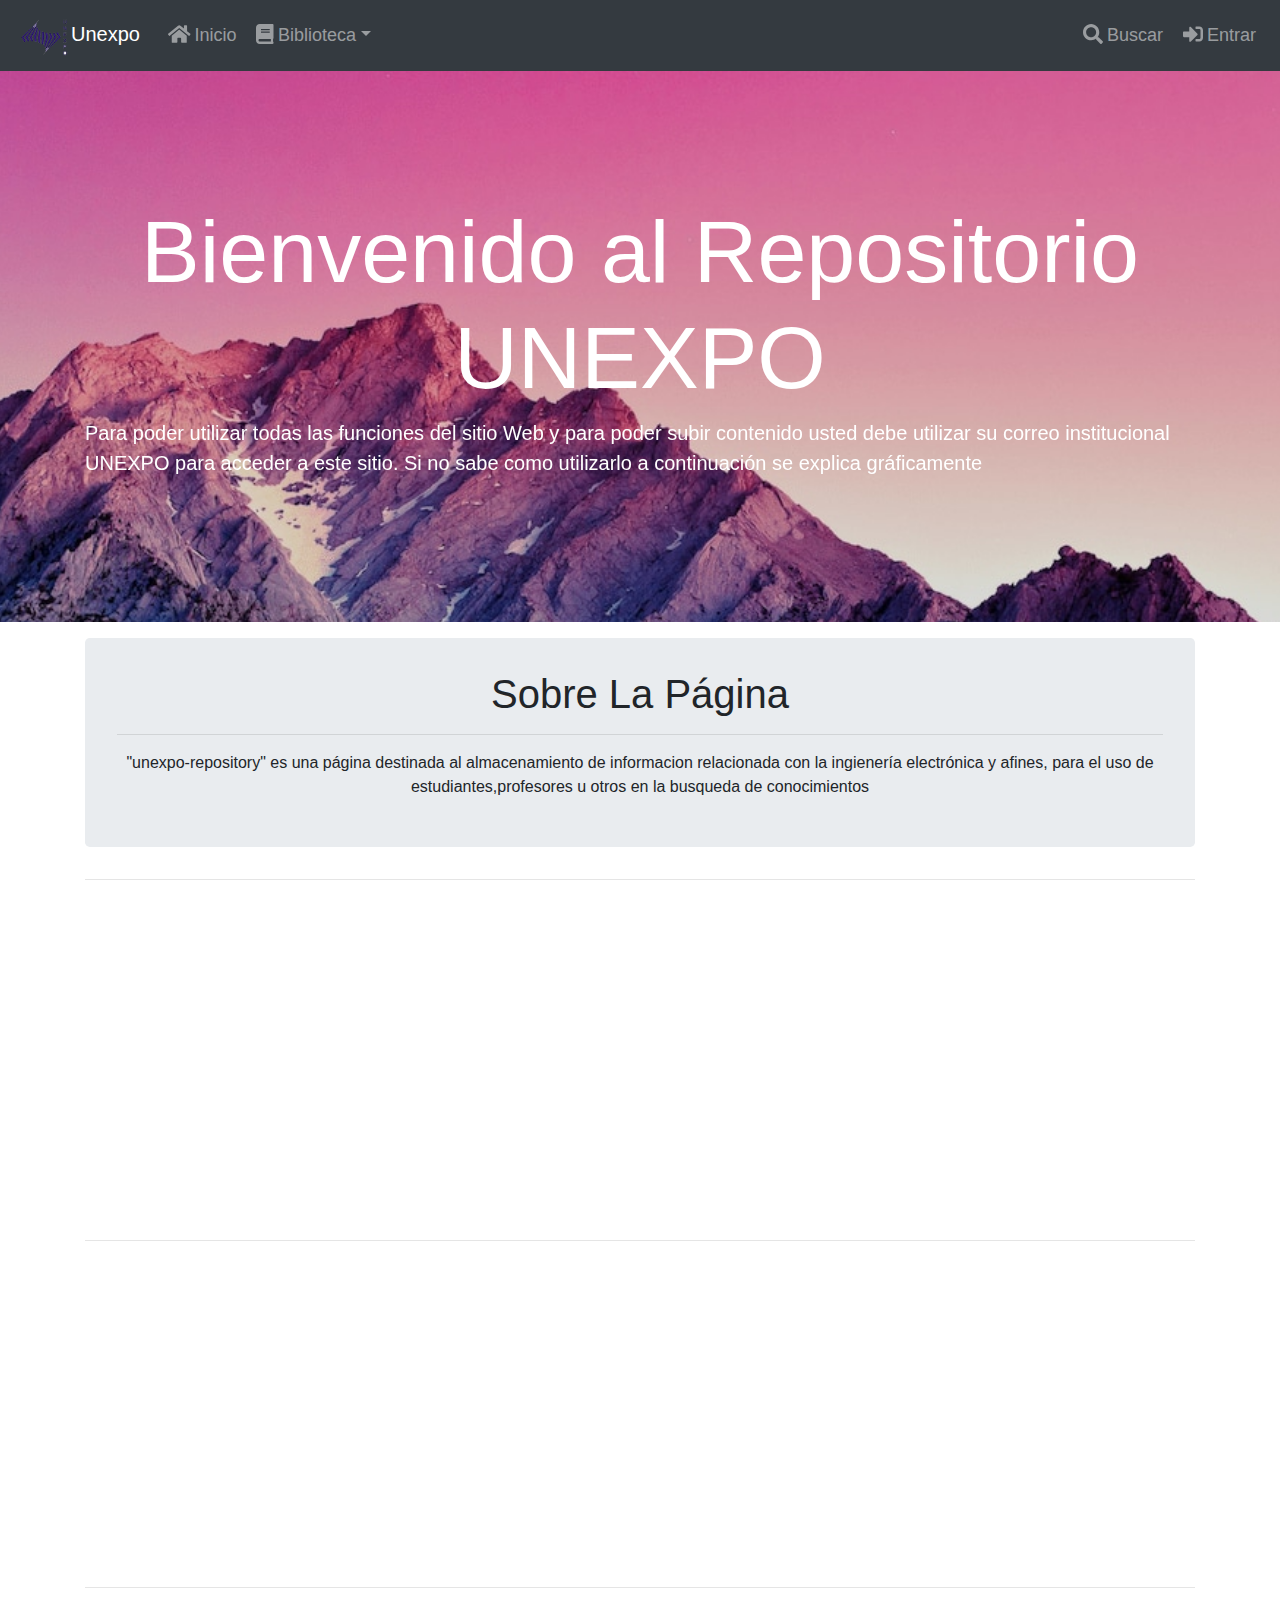
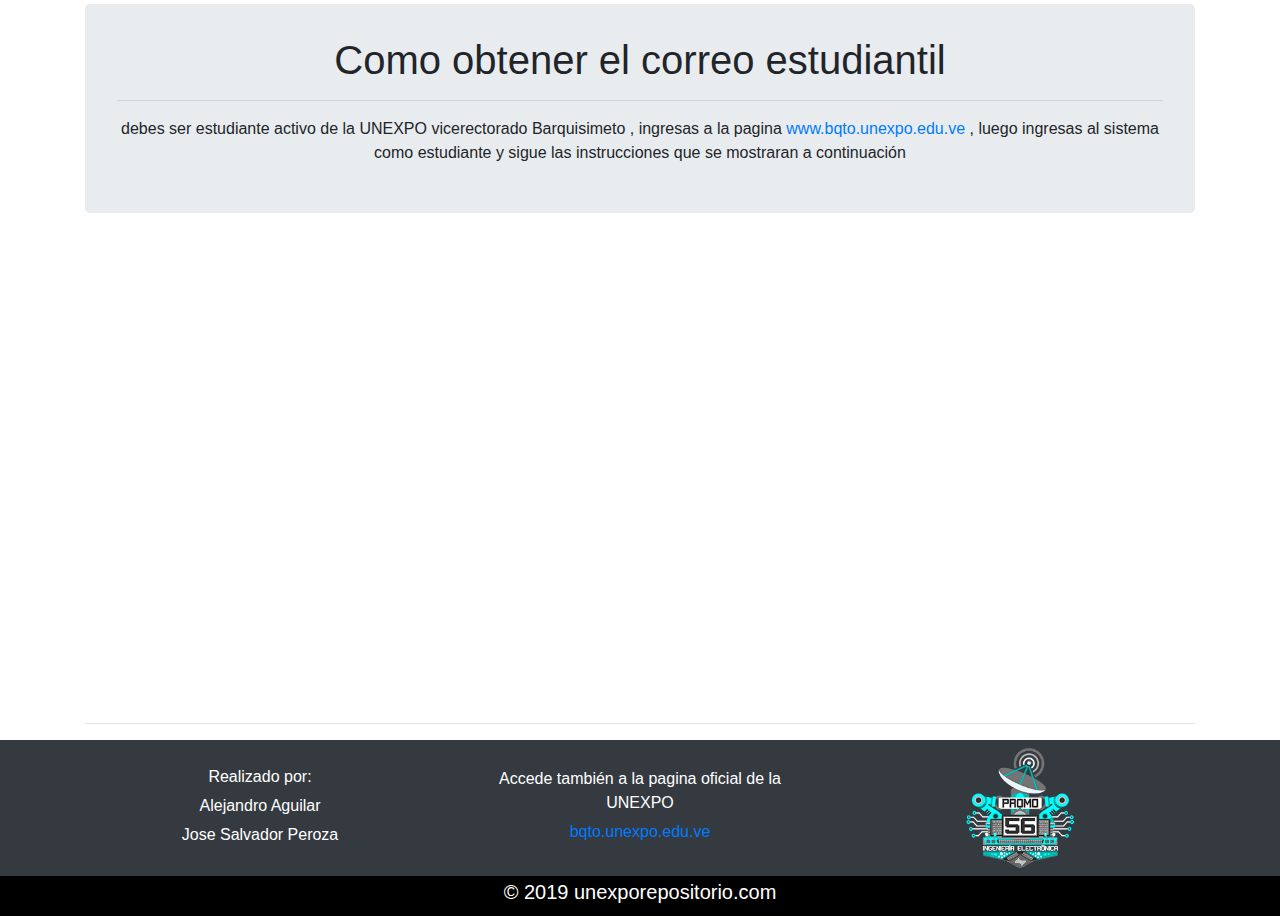
<file: index.html>
<!doctype html>
<html lang="en">

<head>
    <meta charset="utf-8">
    <meta name="viewport" content="width=device-width, initial-scale=1">
    <link rel="stylesheet" href="https://stackpath.bootstrapcdn.com/bootstrap/4.3.1/css/bootstrap.min.css" integrity="sha384-ggOyR0iXCbMQv3Xipma34MD+dH/1fQ784/j6cY/iJTQUOhcWr7x9JvoRxT2MZw1T" crossorigin="anonymous">
    <link rel="stylesheet" href="styles/bootstrap-4-navbar.min.css">
    <link rel="stylesheet" href="styles/styles.css" type="text/css">

    <!--@ font awesome icons -->
    <script src='./scripts/all.min.js'></script>

</head>

<body>

    <!--$ navigation Bar -->
    <!--$ -------------------------------------------------- -->
    <nav class="navbar navbar-expand-md navbar-dark bg-dark">

            <a class="navbar-brand" href="#"><img src='images/Unexpo-Logo2.png' width="55px" height="45px">Unexpo</a>

            <button class="navbar-toggler" type="button" data-toggle="collapse" data-target="#navbar-toggler">
                <span class="navbar-toggler-icon"></span>
            </button>

            <div class="collapse navbar-collapse" id='navbar-toggler'>
                <ul class='navbar-nav nav-pills'>
                    <li><a href='#' class='nav-link'><i class="fa fa-home mx-1" style="font-size: 20px"></i>Inicio</a></li>
            
                    <li class='nav-item dropdown'>
                        <a href='#' class="nav-link dropdown-toggle" data-toggle="dropdown"><i class="fa fa-book mx-1" style="font-size: 20px"></i>Biblioteca</a>
                        <div class='dropdown-menu'>
                                <a class="dropdown-item" href="#">Todos los Archivos</a>

                                <a class="dropdown-item dropdown-toggle" href="#">Por Mencion</a>
                                <div class="dropdown-menu">
                                    <a class="dropdown-item" href="#">General</a>
                                    <a class="dropdown-item" href="#">Computacion</a>
                                    <a class="dropdown-item" href="#">Comunicaciones</a>
                                    <a class="dropdown-item" href="#">Control</a>
                                </div>

                                <a class="dropdown-item dropdown-toggle" href="#">Por Semestre</a>
                                <div class="dropdown-menu">
                                    <a class="dropdown-item" href="#">IV</a>
                                    <a class="dropdown-item" href="#">V</a>
                                    <a class="dropdown-item" href="#">VI</a>
                                    <a class="dropdown-item" href="#">VII</a>
                                    <a class="dropdown-item" href="#">VIII</a>
                                    <a class="dropdown-item" href="#">IX</a>
                                </div>
                        </div>
                     </li>
                 </ul>

                <ul class='navbar-nav ml-auto nav-pills'>

                    <!--
                    <form class='form-inline'>
                        <div class='input-group'>
                            <input class="form-control" type="text" placeholder="Search" aria-label="Search">
                            <div class='input-group-append'>
                                <button class="btn btn-outline-success" type="submit"><i class="fa fa-search"></i></button>
                            </div>
                        </div>
                    </form>
                    -->

                    <li><a href="#" class="nav-link"><i class="fa fa-search mx-1" style="font-size: 20px"></i>Buscar</a></li>
                    <li><a href="#" class="nav-link"><i class="fas fa-sign-in-alt mx-1" style="font-size: 20px"></i>Entrar</a></li>
                
                    <!--# -------------------------------------------------- -->
                    <!--# nav-bar with login
                        <li><a href="#" class="nav-link"><i class="fa fa-upload mx-1" style="font-size: 20px"></i>Subir</a></li>
                        <li><a href="#" class="nav-link"><i class="fa fa-user mx-1" style="font-size: 20px"></i>Perfil</a></li>
                        <li><a href="#" class="nav-link"><i class="fas fa-sign-out-alt mx-1" style="font-size: 20px"></i>Salir</a></li>
                    -->
                    <!--# -------------------------------------------------- -->

                </ul>
            </div>     
    </nav>
    <!--$ -------------------------------------------------- -->

    <!--$ Welcome Text-->
    <!--$ -------------------------------------------------- -->
    <div id='welcomeText'>
        <div class='container'>
            <h1 class="display-2 text-center">Bienvenido al Repositorio UNEXPO</h1>
		    <p class="lead">Para poder utilizar todas las funciones del sitio Web y para 
			    poder subir contenido usted debe utilizar su correo institucional UNEXPO 
			    para acceder a este sitio. Si no sabe como utilizarlo a continuación se 
                explica gráficamente
            </p>
        </div>
    </div>
    <!--$ -------------------------------------------------- -->

    <!--$ About the Website-->
    <!--$ -------------------------------------------------- -->
    <div class='container my-3'>

        <div class='jumbotron'>
            <h1 class='text-center'>Sobre La P&aacute;gina</h1><hr>
            <p class='text-center'>"unexpo-repository" es una p&aacute;gina destinada al almacenamiento de
                informacion relacionada con la ingiener&iacute;a electr&oacute;nica y afines,
                para el uso de estudiantes,profesores u otros en la busqueda de conocimientos
            </p>
        </div>
        <hr>

        <div class='row my-5 py-2'>
            <div class='col-md-8' id='about1-text'>
                <h2>Informaci&oacute;n en solo lugar</h2>
                <p>Toda la informaci&oacute;n que necesitas en un solo lugar,
                    facil y rapida de conseguir...
                </p>
                <p>
                    Lorem ipsum dolor sit amet, consectetuer adipiscing elit. 
                    Aenean commodo ligula eget dolor. Aenean massa. Cum sociis 
                    natoque penatibus et magnis dis parturient montes, nascetur ridiculus mus. 
                    Donec quam felis, ultricies nec, pellentesque eu, pretium quis, sem. Nulla consequat massa quis enim
                </p>
                <a href='#' class='btn btn-primary'>Ver Ahora</a>
            </div>
            <div class='col-md-4' id='about1-img'>
                <image src='images/information.jpeg' class='img-fluid'></image>
            </div>
        </div>
        <hr>

        <div class='row my-5 py-2'>
            <div class='col-md-4' id='about2-img'>
                <image src='images/contribuye.jpg' class='img-fluid' height='320px'></image>
            </div>
            <div class='col-md-8' id='about2-text'>
                <h2>Contribuye</h2>
                <p>Si eres estudiante activo o profesor proveniente de la
                    Universidad Nacional Experimental Politécnica "Antonio José de 
                    Sucre" - UNEXPO puedes contribuir a esta gran comunidad Unexpista...
                </p>
                <p>
                    Lorem ipsum dolor sit amet, consectetuer adipiscing elit. Aenean commodo ligula eget dolor. 
                    Aenean massa. Cum sociis natoque penatibus et magnis dis parturient montes, nascetur ridiculus 
                </p>
                <a href='#' class='btn btn-primary'>Contribuye Ahora</a>
            </div>
        </div>
        <hr>
    </div>
    <!--$ -------------------------------------------------- -->

    <!--$ Website Instructions -->
    <!--$ -------------------------------------------------- -->
    <div class='container'>

        <div class='jumbotron text-center'>
            <h1>Como obtener el correo estudiantil</h2>
            <hr>
            <p>debes ser estudiante activo de la UNEXPO vicerectorado
                Barquisimeto , ingresas a la pagina <a href='www.bqto.unexpo.edu.ve'>www.bqto.unexpo.edu.ve</a> , luego
                ingresas al sistema como estudiante y sigue las instrucciones que se mostraran a continuación
            </p>
        </div>

        

        <!--% Instructions Carousel -->
        <div class="carousel slide" data-ride="carousel" id='instructions'>
            <!--% Indicators -->
            <ul class="carousel-indicators">
                <li data-target="#instructions" data-slide-to="0" class="active"></li>
                <li data-target="#instructions" data-slide-to="1"></li>
                <li data-target="#instructions" data-slide-to="2"></li>
            </ul>

            <!--% The slideshow -->
            <div class="carousel-inner">
                <div class="carousel-item active">
                    <img src="images/Proceso1.jpg" class='img-fluid'>
                </div>
                <div class="carousel-item">
                    <img src="images/Proceso2.jpg" class='img-fluid'>
                </div>
                <div class="carousel-item">
                    <img src="images/Proceso3.jpg" class='img-fluid'>
                </div>
            </div>

             <!--% Left and right controls -->
            <a class="carousel-control-prev" href="#instructions" data-slide="prev">
                <i class='fa fa-chevron-circle-left'></i>
            </a>
            <a class="carousel-control-next" href="#instructions" data-slide="next">
                    <i class='fa fa-chevron-circle-right'></i>
            </a>
        </div>
        <hr>
        
    </div>
    <!--$ -------------------------------------------------- -->

    <!--$ Footer -->
    <!--$ -------------------------------------------------- -->
   
    <!--$ -------------------------------------------------- -->
    <footer class='text-white bg-dark'>
        <div class="container">
            <div class="row text-center py-2">

                <div class="col-sm-4 my-auto">
                    <p>Realizado por:</p>
                    <p>Alejandro Aguilar</p>
                    <p>Jose Salvador Peroza</p>
                </div>

                <div class='col-sm-4 my-auto'>
                    <p>Accede también a la pagina oficial de la UNEXPO</p>
                    <p><a href="www.bqto.unexpo.edu.ve">bqto.unexpo.edu.ve</a></p>
                </div>

                <div class='col-sm-4 my-auto'>
                    <image src='images/Promo56190.png' class='img-fluid' width='120px' height='120px'></image>
                </div>
    
            </div>
        </div>

        <div class="col-12 text-center py-1" id='footer-copyright'>
                <h5>&copy; 2019 unexporepositorio.com</h5>
            </div>
    </footer>
    <!--$ Scripts -->
    <!--$ -------------------------------------------------- -->
    <script src="./scripts/scrollreveal.min.js" type="text/javascript" ></script>
    <script>
        ScrollReveal().reveal('#welcomeText .container', {
            origin: 'right',
            duration: 1100,
            distance: '1000px',
        });
        ScrollReveal().reveal('#about1-text', {
            origin: 'left',
            duration: 1400,
            distance: '200px'
        });
        ScrollReveal().reveal('#about1-img', {
            origin: 'top',
            duration: 1400,
            distance: '200px'
        });
        ScrollReveal().reveal('#about2-img', {
            delay: 200,
            origin: 'bottom',
            duration: 1400,
            distance: '200px'
        });
        ScrollReveal().reveal('#about2-text', {
            delay: 200,
            origin: 'right',
            duration: 1400,
            distance: '200px'
        });
        ScrollReveal().reveal('.carousel', {
            origin: 'right',
            duration: 1100,
            distance: '400px',
            rotate: {
                x: 20,
                z: 40,
             },
             scale: 0.4
        });
    </script>
    <script src="https://code.jquery.com/jquery-3.3.1.slim.min.js" integrity="sha384-q8i/X+965DzO0rT7abK41JStQIAqVgRVzpbzo5smXKp4YfRvH+8abtTE1Pi6jizo" crossorigin="anonymous"></script>
    <script src="https://cdnjs.cloudflare.com/ajax/libs/popper.js/1.14.7/umd/popper.min.js" integrity="sha384-UO2eT0CpHqdSJQ6hJty5KVphtPhzWj9WO1clHTMGa3JDZwrnQq4sF86dIHNDz0W1" crossorigin="anonymous"></script>
    <script src="https://stackpath.bootstrapcdn.com/bootstrap/4.3.1/js/bootstrap.min.js" integrity="sha384-JjSmVgyd0p3pXB1rRibZUAYoIIy6OrQ6VrjIEaFf/nJGzIxFDsf4x0xIM+B07jRM" crossorigin="anonymous"></script>
    <script src="./scripts/bootstrap-4-navbar.min.js" type="text/javascript" ></script>
    <script src="./scripts/jquery.touchSwipe.min.js" type="text/javascript" ></script>
    <!--$ -------------------------------------------------- -->
</body>
 
</html>
</file>
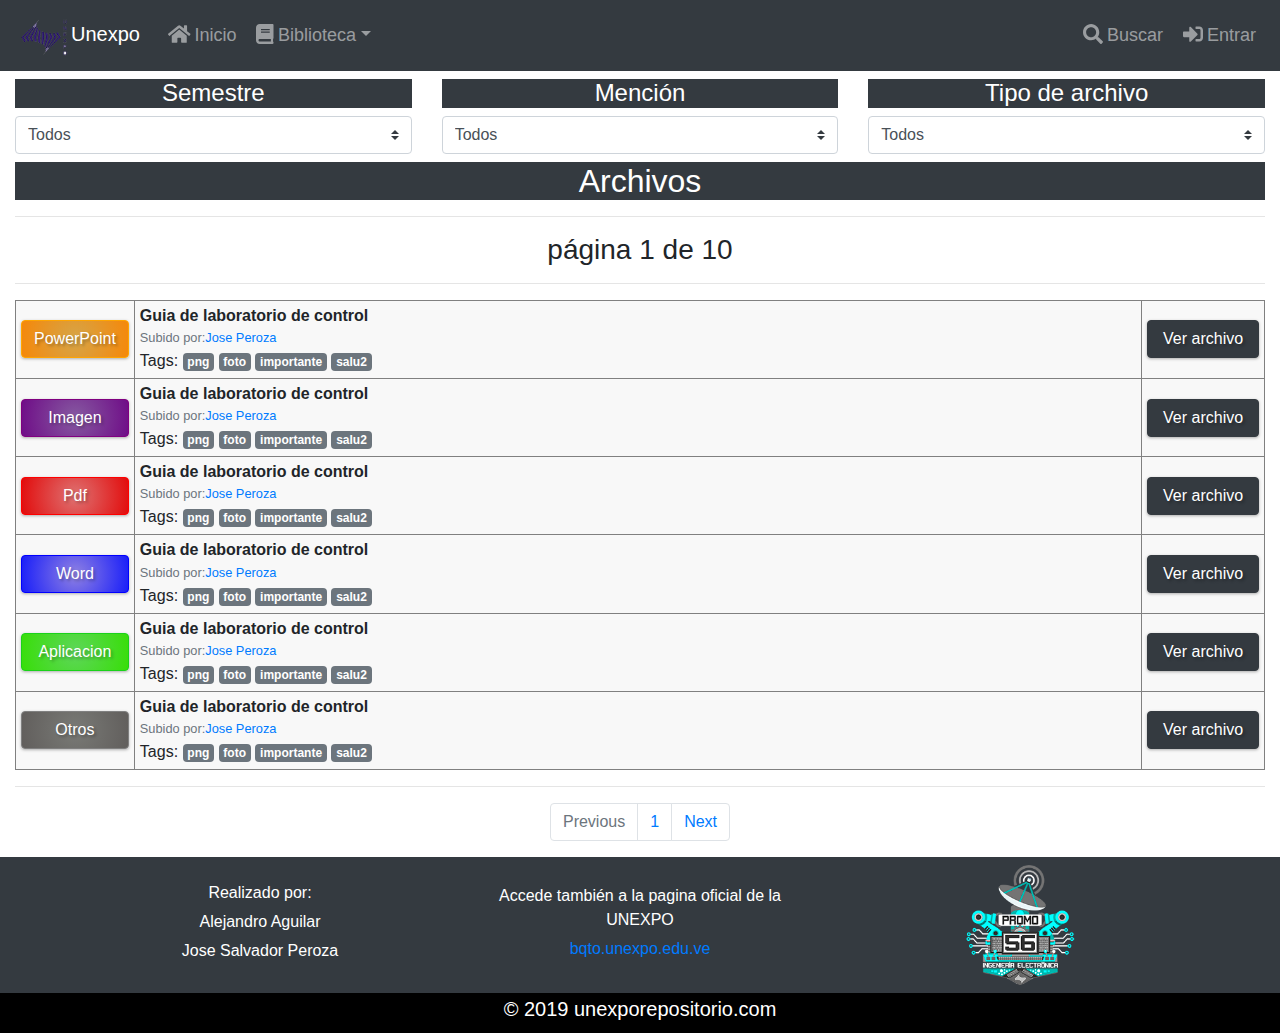
<file: files.html>
<!doctype html>
<html lang="en">

<head>
    <meta charset="utf-8">
    <meta name="viewport" content="width=device-width, initial-scale=1">
    <link rel="stylesheet" href="https://stackpath.bootstrapcdn.com/bootstrap/4.3.1/css/bootstrap.min.css" integrity="sha384-ggOyR0iXCbMQv3Xipma34MD+dH/1fQ784/j6cY/iJTQUOhcWr7x9JvoRxT2MZw1T" crossorigin="anonymous">
    <link rel="stylesheet" href="styles/bootstrap-4-navbar.min.css">
    <link rel="stylesheet" href="styles/styles.css" type="text/css">

    <!--@ font awesome icons -->
    <script src='./scripts/all.min.js'></script>

</head>

<body>

    <!--$ navigation Bar -->
    <!--$ -------------------------------------------------- -->
    <nav class="navbar navbar-expand-md navbar-dark bg-dark">

            <a class="navbar-brand" href="#"><img src='images/Unexpo-Logo2.png' width="55px" height="45px">Unexpo</a>

            <button class="navbar-toggler" type="button" data-toggle="collapse" data-target="#navbar-toggler">
                <span class="navbar-toggler-icon"></span>
            </button>

            <div class="collapse navbar-collapse" id='navbar-toggler'>
                <ul class='navbar-nav nav-pills'>
                    <li><a href='#' class='nav-link'><i class="fa fa-home mx-1" style="font-size: 20px"></i>Inicio</a></li>
            
                    <li class='nav-item dropdown'>
                        <a href='#' class="nav-link dropdown-toggle" data-toggle="dropdown"><i class="fa fa-book mx-1" style="font-size: 20px"></i>Biblioteca</a>
                        <div class='dropdown-menu'>
                                <a class="dropdown-item" href="#">Todos los Archivos</a>

                                <a class="dropdown-item dropdown-toggle" href="#">Por Mencion</a>
                                <div class="dropdown-menu">
                                    <a class="dropdown-item" href="#">General</a>
                                    <a class="dropdown-item" href="#">Computacion</a>
                                    <a class="dropdown-item" href="#">Comunicaciones</a>
                                    <a class="dropdown-item" href="#">Control</a>
                                </div>

                                <a class="dropdown-item dropdown-toggle" href="#">Por Semestre</a>
                                <div class="dropdown-menu">
                                    <a class="dropdown-item" href="#">IV</a>
                                    <a class="dropdown-item" href="#">V</a>
                                    <a class="dropdown-item" href="#">VI</a>
                                    <a class="dropdown-item" href="#">VII</a>
                                    <a class="dropdown-item" href="#">VIII</a>
                                    <a class="dropdown-item" href="#">IX</a>
                                </div>
                        </div>
                     </li>
                 </ul>

                <ul class='navbar-nav ml-auto nav-pills'>

                    <!--
                    <form class='form-inline'>
                        <div class='input-group'>
                            <input class="form-control" type="text" placeholder="Search" aria-label="Search">
                            <div class='input-group-append'>
                                <button class="btn btn-outline-success" type="submit"><i class="fa fa-search"></i></button>
                            </div>
                        </div>
                    </form>
                    -->

                    <li><a href="#" class="nav-link"><i class="fa fa-search mx-1" style="font-size: 20px"></i>Buscar</a></li>
                    <li><a href="#" class="nav-link"><i class="fas fa-sign-in-alt mx-1" style="font-size: 20px"></i>Entrar</a></li>
                
                    <!--# -------------------------------------------------- -->
                    <!--# nav-bar with login
                        <li><a href="#" class="nav-link"><i class="fa fa-upload mx-1" style="font-size: 20px"></i>Subir</a></li>
                        <li><a href="#" class="nav-link"><i class="fa fa-user mx-1" style="font-size: 20px"></i>Perfil</a></li>
                        <li><a href="#" class="nav-link"><i class="fas fa-sign-out-alt mx-1" style="font-size: 20px"></i>Salir</a></li>
                    -->
                    <!--# -------------------------------------------------- -->

                </ul>
            </div>     
    </nav>
    <!--$ -------------------------------------------------- -->

    <!--$ -------------------------------------------------- -->
    <!--$ fileFilters -->
    <div class='container-fluid' id='fileFilters'>

        <!--% fileFilters -->
        <div class='row' id='fileFilters'>
            <div class='col-md-4 text-center'>
                <h4 class="d-block bg-dark text-white my-2">Semestre</h4>
                <select name="fileSemester" class="custom-select">
                    <option selected value='todos'>Todos</option>
                    <option value="IV">IV</option>
                    <option value="V">V</option>
                    <option value="VII">VII</option>
                    <option value="VIII">VIII</option>
                    <option value="IX">IX</option>
                </select>
            </div>

            <div class='col-md-4 text-center'>
                <h4 class="d-block bg-dark text-white my-2">Menci&oacute;n</h4>
                <select name="fileCategory" class="custom-select">
                    <option selected value='todos'>Todos</option>
                    <option value="general">General</option>
                    <option value="computacion">Computaci&oacute;n</option>
                    <option value="control">Control</option>
                    <option value="Comunicaciones">Comunicaciones</option>
                </select>
            </div>

            <div class='col-md-4 text-center'>
                <h4 class="d-block bg-dark text-white my-2">Tipo de archivo</h4>
                <select name="fileType" class="custom-select">
                    <option selected value='todos'>Todos</option>
                    <option value="documentos">Documentos</option>
                    <option value="imagen">Imagen</option>
                    <option value="aplicacion">Aplicaci&oacute;n</option>
                </select>
            </div>
        </div>
        <!--% -------------------------------------------------- -->
        
    </div>
    <!--$ -------------------------------------------------- -->


    <!--$ -------------------------------------------------- -->
    <!--$ files result -->
    <div class='container-fluid' id='filesResult'>
        <div class='container-fluid text-center my-2' id='files-title'>
            <h2>Archivos</h2>
        </div>
        <hr>
        <h3 class='text-center'>p&aacute;gina 1 de 10</h3>
        <hr>

        <table class='table-bordered' style="width:100%">

            <!--+ file card -->
            <tr>
                <!--% file extension icon -->
                <td style="width:5%" class='d-none d-sm-table-cell' >
                    <div class='text-center' >
                        <a href="#" role="button" class='btn fileType-powerpoint d-block'>PowerPoint</a>
                    </div>
                </td>
                <!--% file details -->
                <td style="width: 85%">
                    <h6 class='card-title font-weight-bold mb-0'>Guia de laboratorio de control</h6>
                    <small class='card-subtitle text-muted'>Subido por:<a href='#'>Jose Peroza</a></small>
                    <div class='tags'>Tags: 
                        <a href="/tags/files?tag=png" class="badge badge-secondary">png</a>
                        <a href="/tags/files?tag=foto" class="badge badge-secondary">foto</a>
                        <a href="/tags/files?tag=importante" class="badge badge-secondary">importante</a>
                        <a href="/tags/files?tag=salu2" class="badge badge-secondary">salu2</a>
                    </div>
                </td>
                <!--% view file -->
                <td style="width:10%" class='text-center'>

                    <!--@ file extension icon for mobile-->
                    <div class='text-center' >
                        <a href="#" role="button" class='btn fileType-powerpoint d-block d-sm-none'>PowerPoint</a>
                    </div>

                    <a href="#" role="button" class="btn btn-dark d-block">Ver archivo</a>
                </td>
            </tr>

            <!--+ file card -->
            <tr>
                <!--% file extension icon -->
                <td style="width:5%" class='d-none d-sm-table-cell' >
                    <div class='text-center' >
                        <a href="#" role="button" class='btn fileType-img d-block'>Imagen</a>
                    </div>
                </td>
                <!--% file details -->
                <td style="width: 85%">
                    <h6 class='card-title font-weight-bold mb-0'>Guia de laboratorio de control</h6>
                    <small class='card-subtitle text-muted'>Subido por:<a href='#'>Jose Peroza</a></small>
                    <div class='tags'>Tags: 
                        <a href="/tags/files?tag=png" class="badge badge-secondary">png</a>
                        <a href="/tags/files?tag=foto" class="badge badge-secondary">foto</a>
                        <a href="/tags/files?tag=importante" class="badge badge-secondary">importante</a>
                        <a href="/tags/files?tag=salu2" class="badge badge-secondary">salu2</a>
                    </div>
                </td>
                <!--% view file -->
                <td style="width:10%" class='text-center'>

                    <!--@ file extension icon for mobile-->
                    <div class='text-center' >
                        <a href="#" role="button" class='btn fileType-img d-block d-sm-none'>Imagen</a>
                    </div>

                    <a href="#" role="button" class="btn btn-dark d-block">Ver archivo</a>
                </td>
            </tr>

            <!--+ file card -->
            <tr>
                <!--% file extension icon -->
                <td style="width:5%" class='d-none d-sm-table-cell' >
                    <div class='text-center' >
                        <a href="#" role="button" class='btn fileType-pdf d-block'>Pdf</a>
                    </div>
                </td>
                <!--% file details -->
                <td style="width: 85%">
                    <h6 class='card-title font-weight-bold mb-0'>Guia de laboratorio de control</h6>
                    <small class='card-subtitle text-muted'>Subido por:<a href='#'>Jose Peroza</a></small>
                    <div class='tags'>Tags: 
                        <a href="/tags/files?tag=png" class="badge badge-secondary">png</a>
                        <a href="/tags/files?tag=foto" class="badge badge-secondary">foto</a>
                        <a href="/tags/files?tag=importante" class="badge badge-secondary">importante</a>
                        <a href="/tags/files?tag=salu2" class="badge badge-secondary">salu2</a>
                    </div>
                </td>
                <!--% view file -->
                <td style="width:10%" class='text-center'>

                    <!--@ file extension icon for mobile-->
                    <div class='text-center' >
                        <a href="#" role="button" class='btn fileType-pdf d-block d-sm-none'>Pdf</a>
                    </div>

                    <a href="#" role="button" class="btn btn-dark d-block">Ver archivo</a>
                </td>
            </tr>

            <!--+ file card -->
            <tr>
                <!--% file extension icon -->
                <td style="width:5%" class='d-none d-sm-table-cell' >
                    <div class='text-center' >
                        <a href="#" role="button" class='btn fileType-word d-block'>Word</a>
                    </div>
                </td>
                <!--% file details -->
                <td style="width: 85%">
                    <h6 class='card-title font-weight-bold mb-0'>Guia de laboratorio de control</h6>
                    <small class='card-subtitle text-muted'>Subido por:<a href='#'>Jose Peroza</a></small>
                    <div class='tags'>Tags: 
                        <a href="/tags/files?tag=png" class="badge badge-secondary">png</a>
                        <a href="/tags/files?tag=foto" class="badge badge-secondary">foto</a>
                        <a href="/tags/files?tag=importante" class="badge badge-secondary">importante</a>
                        <a href="/tags/files?tag=salu2" class="badge badge-secondary">salu2</a>
                    </div>
                </td>
                <!--% view file -->
                <td style="width:10%" class='text-center'>

                    <!--@ file extension icon for mobile-->
                    <div class='text-center' >
                        <a href="#" role="button" class='btn fileType-word d-block d-sm-none'>Word</a>
                    </div>

                    <a href="#" role="button" class="btn btn-dark d-block">Ver archivo</a>
                </td>
            </tr>

            <!--+ file card -->
            <tr>
                <!--% file extension icon -->
                <td style="width:5%" class='d-none d-sm-table-cell' >
                    <div class='text-center' >
                        <a href="#" role="button" class='btn fileType-application d-block'>Aplicacion</a>
                    </div>
                </td>
                <!--% file details -->
                <td style="width: 85%">
                    <h6 class='card-title font-weight-bold mb-0'>Guia de laboratorio de control</h6>
                    <small class='card-subtitle text-muted'>Subido por:<a href='#'>Jose Peroza</a></small>
                    <div class='tags'>Tags: 
                        <a href="/tags/files?tag=png" class="badge badge-secondary">png</a>
                        <a href="/tags/files?tag=foto" class="badge badge-secondary">foto</a>
                        <a href="/tags/files?tag=importante" class="badge badge-secondary">importante</a>
                        <a href="/tags/files?tag=salu2" class="badge badge-secondary">salu2</a>
                    </div>
                </td>
                <!--% view file -->
                <td style="width:10%" class='text-center'>

                    <!--@ file extension icon for mobile-->
                    <div class='text-center' >
                        <a href="#" role="button" class='btn fileType-application d-block d-sm-none'>Aplicacion</a>
                    </div>

                    <a href="#" role="button" class="btn btn-dark d-block">Ver archivo</a>
                </td>
            </tr>

            <!--+ file card -->
            <tr>
                <!--% file extension icon -->
                <td style="width:5%" class='d-none d-sm-table-cell' >
                    <div class='text-center' >
                        <a href="#" role="button" class='btn fileType-other d-block'>Otros</a>
                    </div>
                </td>
                <!--% file details -->
                <td style="width: 85%">
                    <h6 class='card-title font-weight-bold mb-0'>Guia de laboratorio de control</h6>
                    <small class='card-subtitle text-muted'>Subido por:<a href='#'>Jose Peroza</a></small>
                    <div class='tags'>Tags: 
                        <a href="/tags/files?tag=png" class="badge badge-secondary">png</a>
                        <a href="/tags/files?tag=foto" class="badge badge-secondary">foto</a>
                        <a href="/tags/files?tag=importante" class="badge badge-secondary">importante</a>
                        <a href="/tags/files?tag=salu2" class="badge badge-secondary">salu2</a>
                    </div>
                </td>
                <!--% view file -->
                <td style="width:10%" class='text-center'>

                    <!--@ file extension icon for mobile-->
                    <div class='text-center' >
                        <a href="#" role="button" class='btn fileType-other d-block d-sm-none'>Otros</a>
                    </div>

                    <a href="#" role="button" class="btn btn-dark d-block">Ver archivo</a>
                </td>
            </tr>


        </table>

        <hr>

        <!--+ pagination -->
        <ul class="pagination justify-content-center">
      
            <li class="page-item disabled">
                <a class="page-link" href="/files?category=General&page=" tabindex="-1" aria-disabled="true">Previous</a>
            </li>
          
            <li class="page-item">
                <a class="page-link" href="/files?category=General&page=1">1</a>
            </li>
          
                
            <li class="page-item enabled">
                <a class="page-link" href="/files?category=General&page=2" tabindex="-1" aria-disabled="true">Next</a>
            </li>
        </ul>

    </div>
    <!--$ -------------------------------------------------- -->
    

    <!--$ -------------------------------------------------- -->
    <!--$ Footer -->
    <footer class='text-white bg-dark'>
        <div class="container">
            <div class="row text-center py-2">

                <div class="col-sm-4 my-auto">
                    <p>Realizado por:</p>
                    <p>Alejandro Aguilar</p>
                    <p>Jose Salvador Peroza</p>
                </div>

                <div class='col-sm-4 my-auto'>
                    <p>Accede también a la pagina oficial de la UNEXPO</p>
                    <p><a href="www.bqto.unexpo.edu.ve">bqto.unexpo.edu.ve</a></p>
                </div>

                <div class='col-sm-4 my-auto'>
                    <image src='images/Promo56190.png' class='img-fluid' width='120px' height='120px'></image>
                </div>
    
            </div>
        </div>

        <div class="col-12 text-center py-1" id='footer-copyright'>
                <h5>&copy; 2019 unexporepositorio.com</h5>
            </div>
    </footer>
    <!--$ -------------------------------------------------- -->

    <!--$ Scripts -->
    <!--$ -------------------------------------------------- -->
    <script src="./scripts/scrollreveal.min.js" type="text/javascript" ></script>
    <script src="https://code.jquery.com/jquery-3.3.1.slim.min.js" integrity="sha384-q8i/X+965DzO0rT7abK41JStQIAqVgRVzpbzo5smXKp4YfRvH+8abtTE1Pi6jizo" crossorigin="anonymous"></script>
    <script src="https://cdnjs.cloudflare.com/ajax/libs/popper.js/1.14.7/umd/popper.min.js" integrity="sha384-UO2eT0CpHqdSJQ6hJty5KVphtPhzWj9WO1clHTMGa3JDZwrnQq4sF86dIHNDz0W1" crossorigin="anonymous"></script>
    <script src="https://stackpath.bootstrapcdn.com/bootstrap/4.3.1/js/bootstrap.min.js" integrity="sha384-JjSmVgyd0p3pXB1rRibZUAYoIIy6OrQ6VrjIEaFf/nJGzIxFDsf4x0xIM+B07jRM" crossorigin="anonymous"></script>
    <script src="./scripts/bootstrap-4-navbar.min.js" type="text/javascript" ></script>
    <script src="./scripts/jquery.touchSwipe.min.js" type="text/javascript" ></script>
    <!--$ -------------------------------------------------- -->
</body>
 
</html>
</file>
<file: styles/styles.css>
/** index.html */
.nav-link{
    font-size: 18px;
}
.nav-pills .nav-link.active, .nav-pills .show > .nav-link {
    background-color:  #1d963b;
}
.dropdown-item:hover {
    color: #16181b;
    text-decoration: none;
    background-color: #1d963b;
}
#welcomeText{
    color: white;
    background: url('../images/background.jpg') center center fixed;
    background-size: cover;
    padding: 10% 0;
}
.carousel-indicators li {
    width: 20px;
    height: 20px;
    border-radius: 100%;
    background-color: #40474e7a;
    border: 3px solid #1d963b;
}
.carousel-indicators .active{
    background-color: black;
}
.carousel-control-prev,
.carousel-control-next{
    font-size: 40px;
    color: black;

}
.carousel-control-next{
    left: 94%;
}
.carousel-control-prev{
    left: -9%;
}
.carousel-control-prev:hover,
.carousel-control-next:hover,
.carousel-control-prev:focus,
.carousel-control-next:focus{
    color: black;
    opacity: 1;
}
.jumbotron{
    padding: 32px 32px;
}
#footer-copyright{
    background-color: black;
}
footer p{
    margin-bottom: 5px;
}
/** files.html */
#files-title{
    background-color: rgb(52, 58, 64);
    color:white;
}
#filesResult td{
    padding: 5px 5px;
    border-color: gray;
    background-color: #8080800f;
}
#filesResult .btn{
    box-shadow: 0 1px 3px rgba(0,0,0,.3);
    text-shadow: 2px 2px 3px rgba(0,0,0,.3);
    color: white;
}
#filesResult .btn:hover{
    opacity: 0.7;
}
.fileType-img{
    border: 1px solid purple;
    background: rgb(134,90,161);
    background: radial-gradient(circle, rgba(134,90,161,1) 0%, rgba(111,13,135,1) 100%); 
}
.fileType-pdf{
    border: 1px solid red;
    background: rgb(222,114,114);
    background: radial-gradient(circle, rgba(222,114,114,1) 0%, rgba(226,12,12,1) 100%);    
}
.fileType-word{
    border: 1px solid blue;
    background: rgb(143,129,226);
    background: radial-gradient(circle, rgba(143,129,226,1) 0%, rgba(25,30,249,1) 100%);
}
.fileType-application{
    border: 1px solid #1ad21a;
    background: rgb(94,214,89);
    background: radial-gradient(circle, rgba(94,214,89,1) 0%, rgba(56,222,9,1) 100%);
}

.fileType-powerpoint{
    border: 1px solid orange;
    background: rgb(214,165,72);
    background: radial-gradient(circle, rgba(214,165,72,1) 0%, rgba(245,136,10,1) 100%);
}
.fileType-other{
    border: 1px solid gray;
    background: rgb(121,122,118);
    background: radial-gradient(circle, rgba(121,122,118,1) 0%, rgba(97,94,92,1) 100%);
}
</file>
